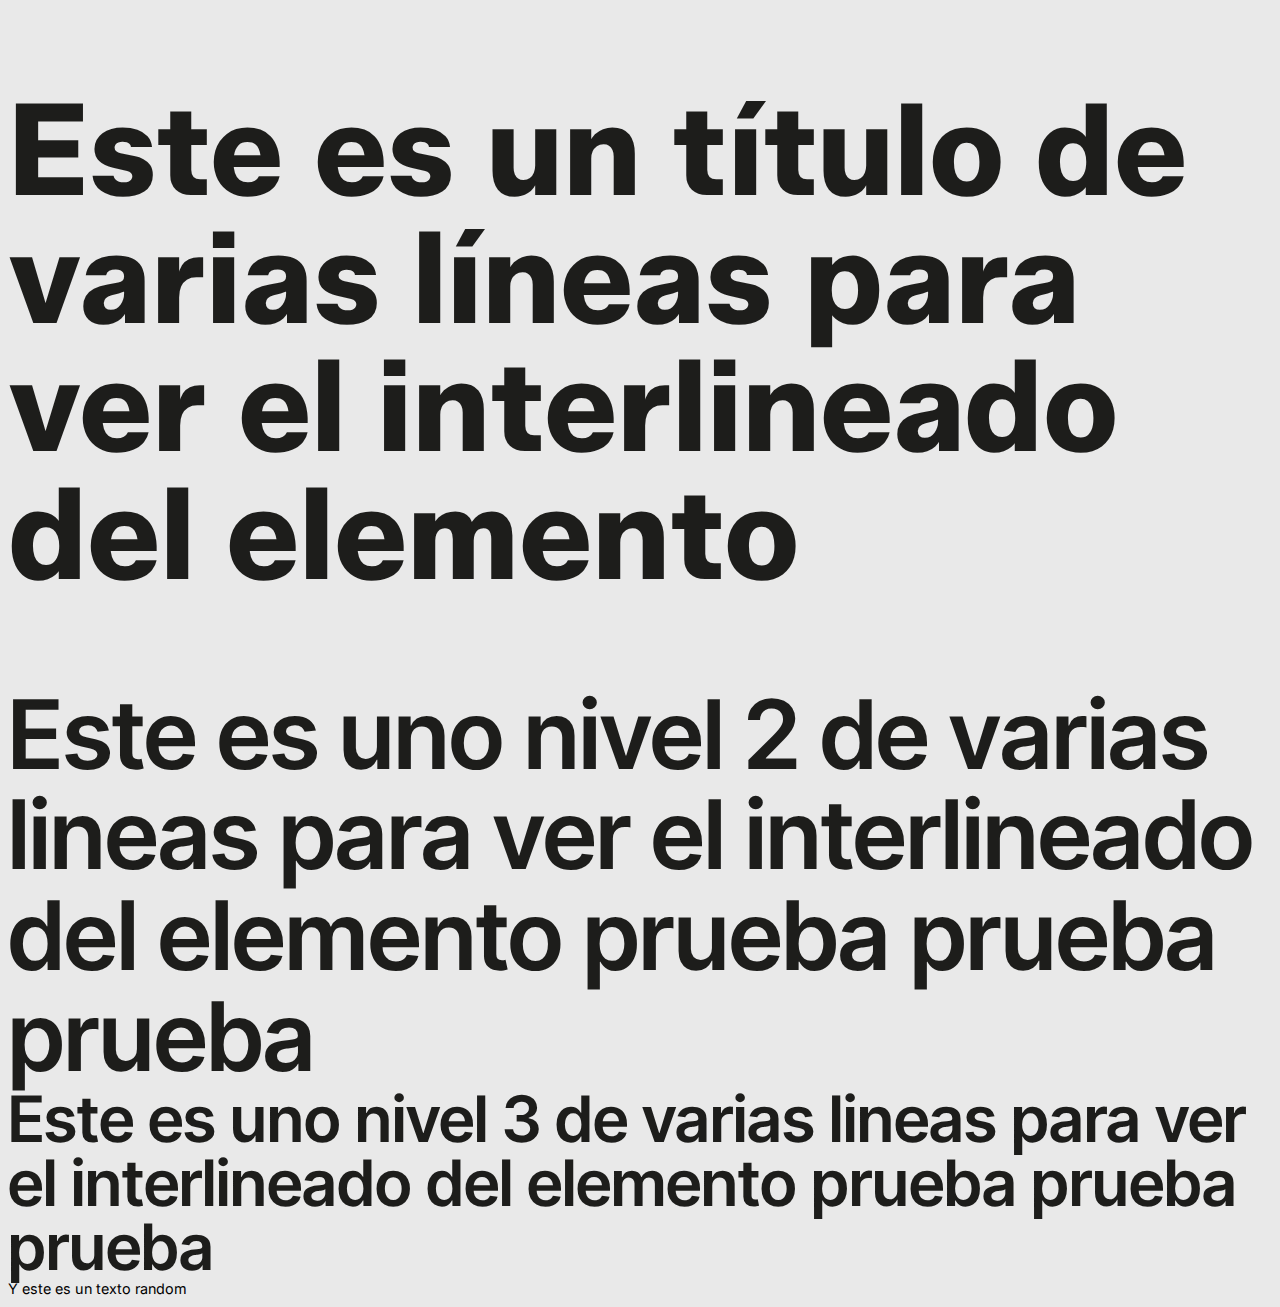
<file: index-dev.html>
<!doctype html>
<html lang="es">
  <head>
    <meta charset="UTF-8" />
    <title>Portafolio de Alvaro</title>
    <link rel="stylesheet" href="assets/styles.css" />
    <link rel="preconnect" href="https://fonts.googleapis.com" />
    <link rel="preconnect" href="https://fonts.gstatic.com" crossorigin />
    <link
      href="https://fonts.googleapis.com/css2?family=Inter+Tight:ital,wght@0,100..900;1,100..900&family=Inter:ital,opsz,wght@0,14..32,100..900;1,14..32,100..900&family=Zalando+Sans:ital,wght@0,200..900;1,200..900&display=swap"
      rel="stylesheet"
    />
    <meta
      name="viewport"
      content="width=device-width, initial-scale=1, maximum-scale=1"
    />
  </head>

  <body>
    <header>
      <h1>
        Este es un título de varias líneas para ver el interlineado del elemento
      </h1>
      <h2>
        Este es uno nivel 2 de varias lineas para ver el interlineado del
        elemento prueba prueba prueba
      </h2>
      <h3>
        Este es uno nivel 3 de varias lineas para ver el interlineado del
        elemento prueba prueba prueba
      </h3>
      Y este es un texto random
    </header>
    <main id="projects"></main>
    <script src="assets/script.js"></script>
  </body>
</html>
</file>
<file: assets/styles.css>
:root {
    /* COLORS */
    --color-bg: #e9e9e9;
    --color-elevation: #ddd;

    --color-text: #1d1d1b;

    --color-gray-100: #222222ff;
    --color-gray-90: #222222e6;
    --color-gray-80: #222222cc;
    --color-gray-70: #222222b3;
    --color-gray-60: #22222299;
    --color-gray-50: #22222280;
    --color-gray-40: #22222266;
    --color-gray-30: #2222224d;
    --color-gray-20: #22222233;
    --color-gray-10: #2222221a;

    --color-primary-bg: #0992c2;
    --color-primary-border: #0ac4e0;
    --color-secondary: #0b2d72;
    --color-tertiary: #f6e7bc;

    /* FONT */
    --font-inter: "Inter", Arial, sans-serif;
    --font-intertight: "Inter Tight", Arial, sans-serif;
    --font-zalando: "Zalando Sans", Arial, sans-serif;
    --font-body: var(--font-inter);
    --font-heading: var(--font-zalando);
    --font-subtitle: var(--font-intertight);
}

/* BREAKPOINTS */
/* Móviles pequeños */
@media (max-width: 480px) {}

/* Móviles grandes / tablets pequeñas */
@media (min-width: 481px) and (max-width: 1024px) {}

/* Laptops y desktops */
@media (min-width: 1025px) and (max-width: 1440px) {}

.content {
    display: flex;
    flex-direction: column;
    height: 100vh;
    text-align: center;
    padding: 20px;
}

body {
    font-family: var(--font-body);
    font-size: 0.9rem;
    line-height: 1.4;
    color: black;
    background: var(--color-bg);
    font-weight: 400;
}

h2,
h3,
h4,
h5 {
    font-family: var(--font-subtitle);
    font-weight: 600;
    margin-bottom: 0.75rem;
    line-height: 1.2;
    margin: 0;
}

h1 {
    font-family: var(--font-heading);
    color: var(--color-text);
    font-size: 8rem;
    font-weight: 700;
    line-height: 1;
}

h2 {
    font-size: 6rem;
    line-height: 1.05;
    color: var(--color-text);
}

h3 {
    font-size: 4rem;
    line-height: 1;
    color: var(--color-text);
}

h4 {
    font-size: 3rem;
}

h5 {
    font-size: 2rem;
}

h6 {
    font-size: 1.4rem;
}

/* ESTILOS DE CONSTRUCCIÓN */

#construccion {
    column-count: auto;
    width: 60vh;
}

#construccion #logo {
    width: 100px;
    height: auto;
    margin-bottom: 48px;
}
</file>
